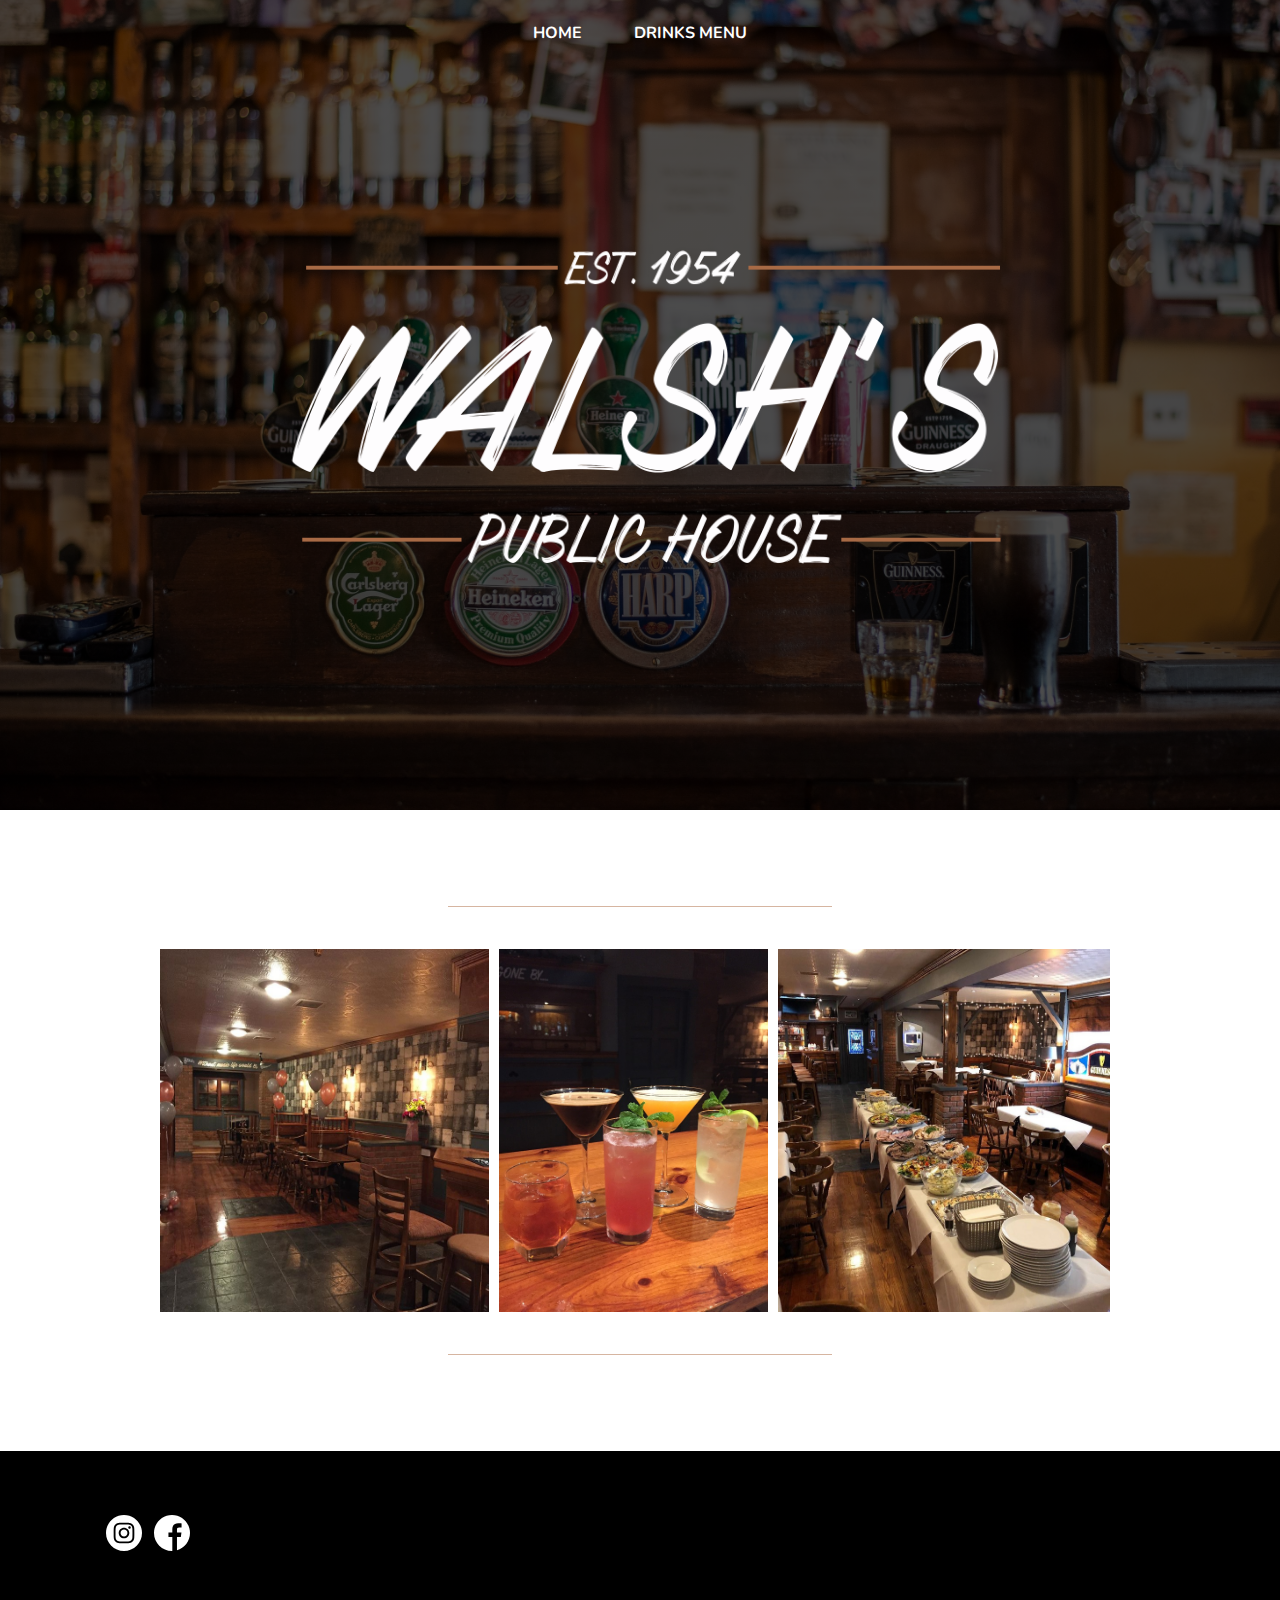
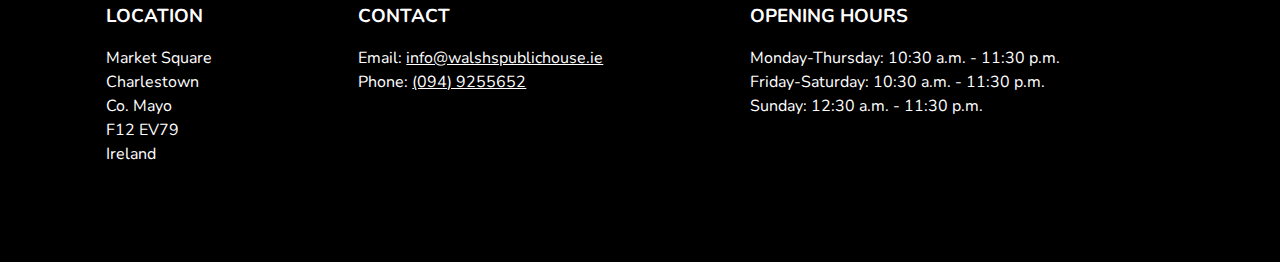
<file: index.html>
<!doctype html>
<html class="no-js" lang="">

<head>
  <meta charset="utf-8">
  <title>Home | Walshs Public House</title>
  <meta name="description" content="">
  <meta name="viewport" content="width=device-width, initial-scale=1">

  <meta property="og:title" content="">
  <meta property="og:type" content="">
  <meta property="og:url" content="">
  <meta property="og:image" content="">

  <link rel="manifest" href="site.webmanifest">
  <link rel="apple-touch-icon" href="icon.png">
  <!-- Place favicon.ico in the root directory -->

  <link rel="stylesheet" href="css/normalize.css">
  <link rel="stylesheet" href="css/style.css">
  <link href="https://fonts.googleapis.com/css2?family=Nunito:wght@400;700&display=swap" rel="stylesheet">
  <meta name="theme-color" content="#fafafa">
</head>
<body>
  <!--<header class="alert-banner">
    <a href="https://anyexcuse.com/promo/yourcarlsberg">Claim Your Free Carlsberg Now!</a>
  </header>-->
  <main class="main-outer">  
    <div class="main-image">
      <div class="main-inner">
        <div class="nav-container">
          <a href="./index.html">Home</a>
          <a href="./drinks-menu.html">Drinks Menu</a>
        </div>
        <div class="logo-main-container">
          <div>
            <img class="logo-main" alt="logo" src="img/Walsh's Logo trans.png"/>
          </div>
        </div>
      <div>
    </div>

  </main>

  <div class="photo-container-outer">
    <div class="border-line"></div>
    <div class="photo-container">
      <div>
        <img src="img/parties-1.jpg" alt="walshs party 1"/>
      </div>
      <div>
        <img src="img/cocktails.jpg" alt="walshs cocktails"/>
      </div>
      <div>
        <img src="img/parties-2.jpg" alt="walshs party 2"/>
      </div>
    </div>
    <div class="border-line"></div>
  </div>

  <footer>
      <div class="footer-container">
        <div class="footer-wrapper">
          <div class="social-icons">
          <a class="svg-link" href="https://www.instagram.com/walshspublichouse/">
            <svg viewBox="0 0 512 512" xmlns="http://www.w3.org/2000/svg"><path d="m305 256c0 27.0625-21.9375 49-49 49s-49-21.9375-49-49 21.9375-49 49-49 49 21.9375 49 49zm0 0"/><path d="m370.59375 169.304688c-2.355469-6.382813-6.113281-12.160157-10.996094-16.902344-4.742187-4.882813-10.515625-8.640625-16.902344-10.996094-5.179687-2.011719-12.960937-4.40625-27.292968-5.058594-15.503906-.707031-20.152344-.859375-59.402344-.859375-39.253906 0-43.902344.148438-59.402344.855469-14.332031.65625-22.117187 3.050781-27.292968 5.0625-6.386719 2.355469-12.164063 6.113281-16.902344 10.996094-4.882813 4.742187-8.640625 10.515625-11 16.902344-2.011719 5.179687-4.40625 12.964843-5.058594 27.296874-.707031 15.5-.859375 20.148438-.859375 59.402344 0 39.25.152344 43.898438.859375 59.402344.652344 14.332031 3.046875 22.113281 5.058594 27.292969 2.359375 6.386719 6.113281 12.160156 10.996094 16.902343 4.742187 4.882813 10.515624 8.640626 16.902343 10.996094 5.179688 2.015625 12.964844 4.410156 27.296875 5.0625 15.5.707032 20.144532.855469 59.398438.855469 39.257812 0 43.90625-.148437 59.402344-.855469 14.332031-.652344 22.117187-3.046875 27.296874-5.0625 12.820313-4.945312 22.953126-15.078125 27.898438-27.898437 2.011719-5.179688 4.40625-12.960938 5.0625-27.292969.707031-15.503906.855469-20.152344.855469-59.402344 0-39.253906-.148438-43.902344-.855469-59.402344-.652344-14.332031-3.046875-22.117187-5.0625-27.296874zm-114.59375 162.179687c-41.691406 0-75.488281-33.792969-75.488281-75.484375s33.796875-75.484375 75.488281-75.484375c41.6875 0 75.484375 33.792969 75.484375 75.484375s-33.796875 75.484375-75.484375 75.484375zm78.46875-136.3125c-9.742188 0-17.640625-7.898437-17.640625-17.640625s7.898437-17.640625 17.640625-17.640625 17.640625 7.898437 17.640625 17.640625c-.003906 9.742188-7.898437 17.640625-17.640625 17.640625zm0 0"/><path d="m256 0c-141.363281 0-256 114.636719-256 256s114.636719 256 256 256 256-114.636719 256-256-114.636719-256-256-256zm146.113281 316.605469c-.710937 15.648437-3.199219 26.332031-6.832031 35.683593-7.636719 19.746094-23.246094 35.355469-42.992188 42.992188-9.347656 3.632812-20.035156 6.117188-35.679687 6.832031-15.675781.714844-20.683594.886719-60.605469.886719-39.925781 0-44.929687-.171875-60.609375-.886719-15.644531-.714843-26.332031-3.199219-35.679687-6.832031-9.8125-3.691406-18.695313-9.476562-26.039063-16.957031-7.476562-7.339844-13.261719-16.226563-16.953125-26.035157-3.632812-9.347656-6.121094-20.035156-6.832031-35.679687-.722656-15.679687-.890625-20.6875-.890625-60.609375s.167969-44.929688.886719-60.605469c.710937-15.648437 3.195312-26.332031 6.828125-35.683593 3.691406-9.808594 9.480468-18.695313 16.960937-26.035157 7.339844-7.480469 16.226563-13.265625 26.035157-16.957031 9.351562-3.632812 20.035156-6.117188 35.683593-6.832031 15.675781-.714844 20.683594-.886719 60.605469-.886719s44.929688.171875 60.605469.890625c15.648437.710937 26.332031 3.195313 35.683593 6.824219 9.808594 3.691406 18.695313 9.480468 26.039063 16.960937 7.476563 7.34375 13.265625 16.226563 16.953125 26.035157 3.636719 9.351562 6.121094 20.035156 6.835938 35.683593.714843 15.675781.882812 20.683594.882812 60.605469s-.167969 44.929688-.886719 60.605469zm0 0"/></svg>
          </a>
          <a class="svg-link" href="https://www.facebook.com/WalshsPublicHouse">
            <svg viewBox="0 0 512 512" xmlns="http://www.w3.org/2000/svg"><path d="m512 256c0-141.4-114.6-256-256-256s-256 114.6-256 256 114.6 256 256 256c1.5 0 3 0 4.5-.1v-199.2h-55v-64.1h55v-47.2c0-54.7 33.4-84.5 82.2-84.5 23.4 0 43.5 1.7 49.3 2.5v57.2h-33.6c-26.5 0-31.7 12.6-31.7 31.1v40.8h63.5l-8.3 64.1h-55.2v189.5c107-30.7 185.3-129.2 185.3-246.1z"/></svg>       
          </a>
          </div>
          <div class="footer-items-container">
            <div class="location">
              <h3>Location</h3>
              <p class="adr">
                <span class="street-address">Market Square</span><br>
                <span class="town">Charlestown</span><br>
                <span class="county">Co. Mayo</span><br>
                <span class="postal-code">F12 EV79</span><br>
                <span class="country-name">Ireland</span>
              </p>
          </div>
          <div class="contact">
            <h3>Contact</h3>
            <address>
              Email: <a href="mailto:info@walshspublichouse.ie">info@walshspublichouse.ie</a><br>
              Phone: <a href="tel:0949255652">(094) 9255652</a>
            </address>
          </div>
          <div class="opening-hours">
            <h3>Opening Hours</h3>
            <div itemprop="openingHoursSpecification" itemscope itemtype="http://schema.org/OpeningHoursSpecification">
                Monday-Thursday:
              <link itemprop="dayOfWeek" href="http://purl.org/goodrelations/v1#Monday" />
              <link itemprop="dayOfWeek" href="http://purl.org/goodrelations/v1#Tuesday" />
              <link itemprop="dayOfWeek" href="http://purl.org/goodrelations/v1#Wednesday" />
              <link itemprop="dayOfWeek" href="http://purl.org/goodrelations/v1#Thursday" />
              <meta itemprop="opens" content="10:30:00">10:30 a.m. -
              <meta itemprop="closes" content="23:30:00">11:30 p.m.
            </div>
            <div itemprop="openingHoursSpecification" itemscope itemtype="http://schema.org/OpeningHoursSpecification">
              Friday-Saturday:
              <link itemprop="dayOfWeek" href="http://purl.org/goodrelations/v1#Friday" />
              <link itemprop="dayOfWeek" href="http://purl.org/goodrelations/v1#Saturday" />
              <meta itemprop="opens" content="10:30:00">10:30 a.m. -
              <meta itemprop="closes" content="23:30:00">11:30 p.m.
            </div>
            <div itemprop="openingHoursSpecification" itemscope itemtype="http://schema.org/OpeningHoursSpecification">
              Sunday:
              <link itemprop="dayOfWeek" href="http://purl.org/goodrelations/v1#Sunday" />
              <meta itemprop="opens" content="12:30:00">12:30 a.m. -
              <meta itemprop="closes" content="23:00:00">11:30 p.m.
            </div>
          </div>
        </div>
      </div>
    </div>
  </footer>

  <!-- Google Analytics: change UA-XXXXX-Y to be your site's ID. -->
  <!--<script>
    window.ga = function () { ga.q.push(arguments) }; ga.q = []; ga.l = +new Date;
    ga('create', 'UA-XXXXX-Y', 'auto'); ga('set', 'anonymizeIp', true); ga('set', 'transport', 'beacon'); ga('send', 'pageview')
  </script>
  <script src="https://www.google-analytics.com/analytics.js" async></script>-->

</body> 
</html>
</file>
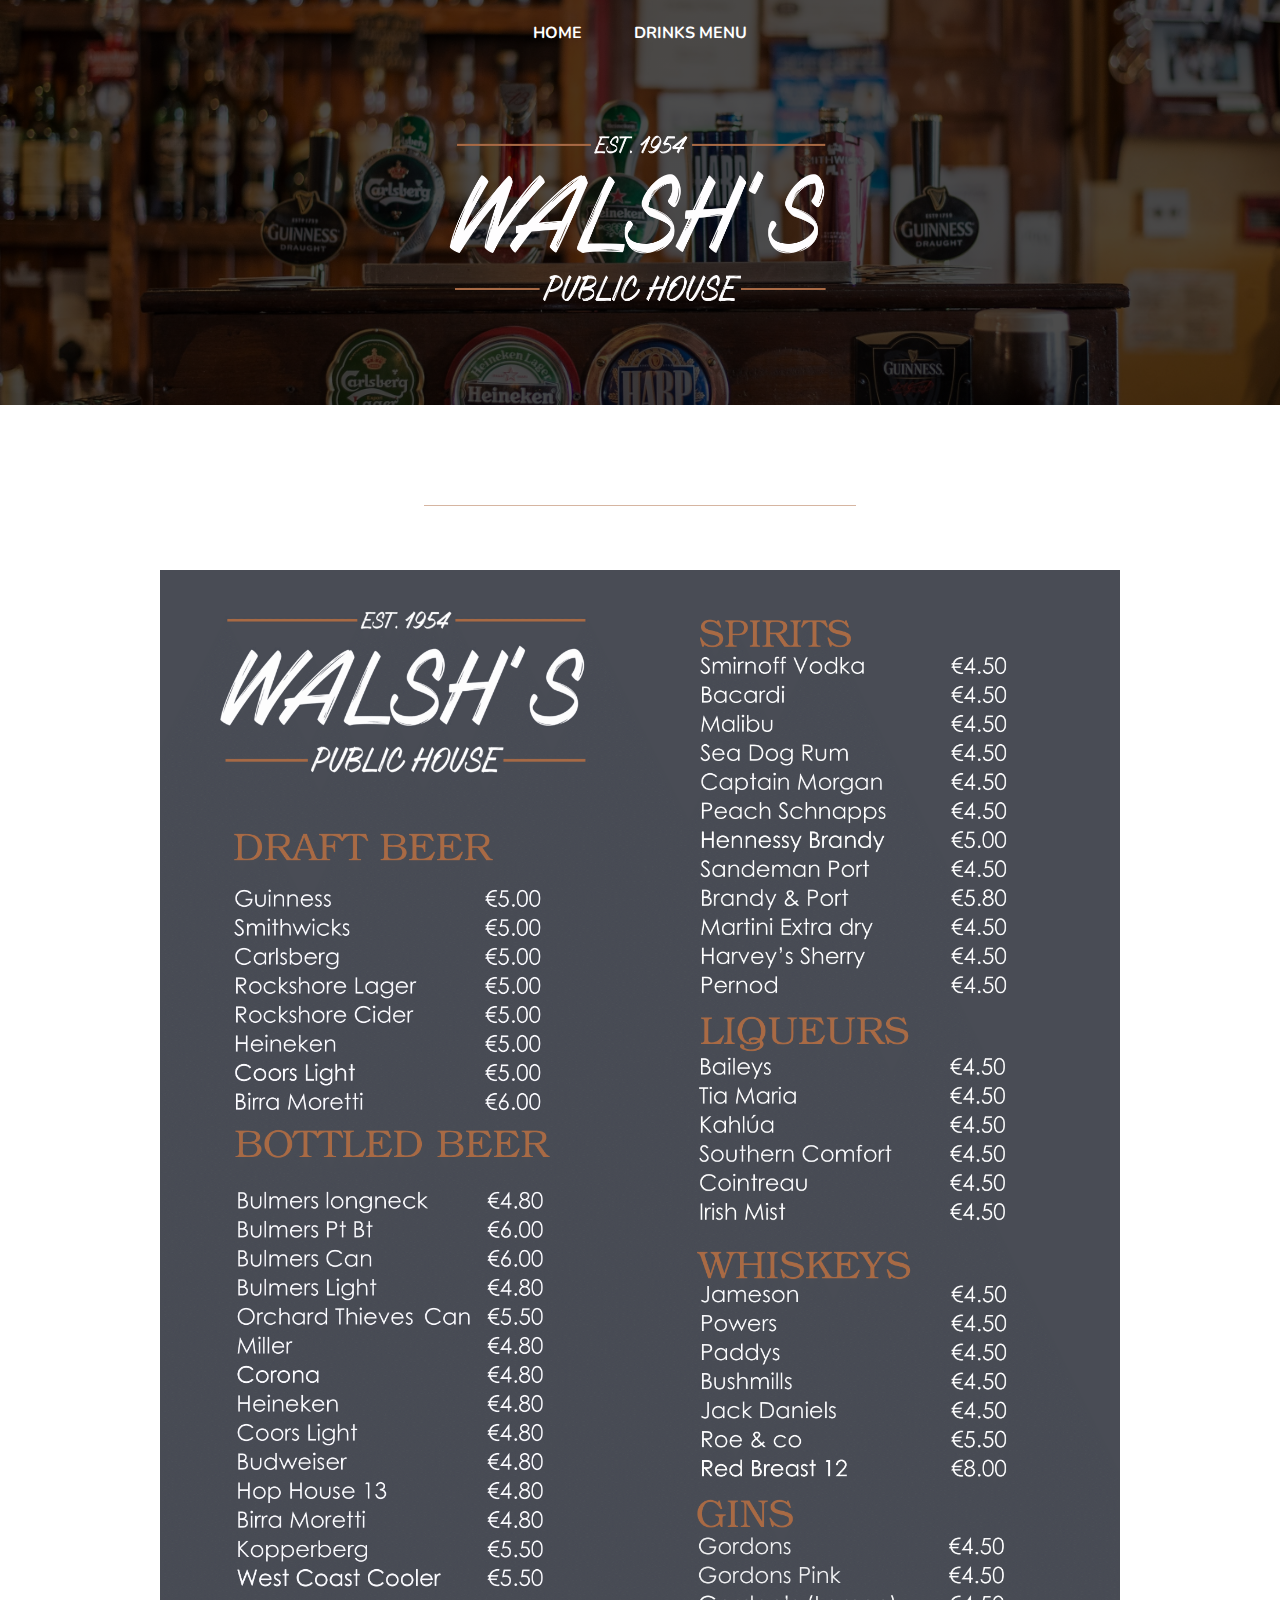
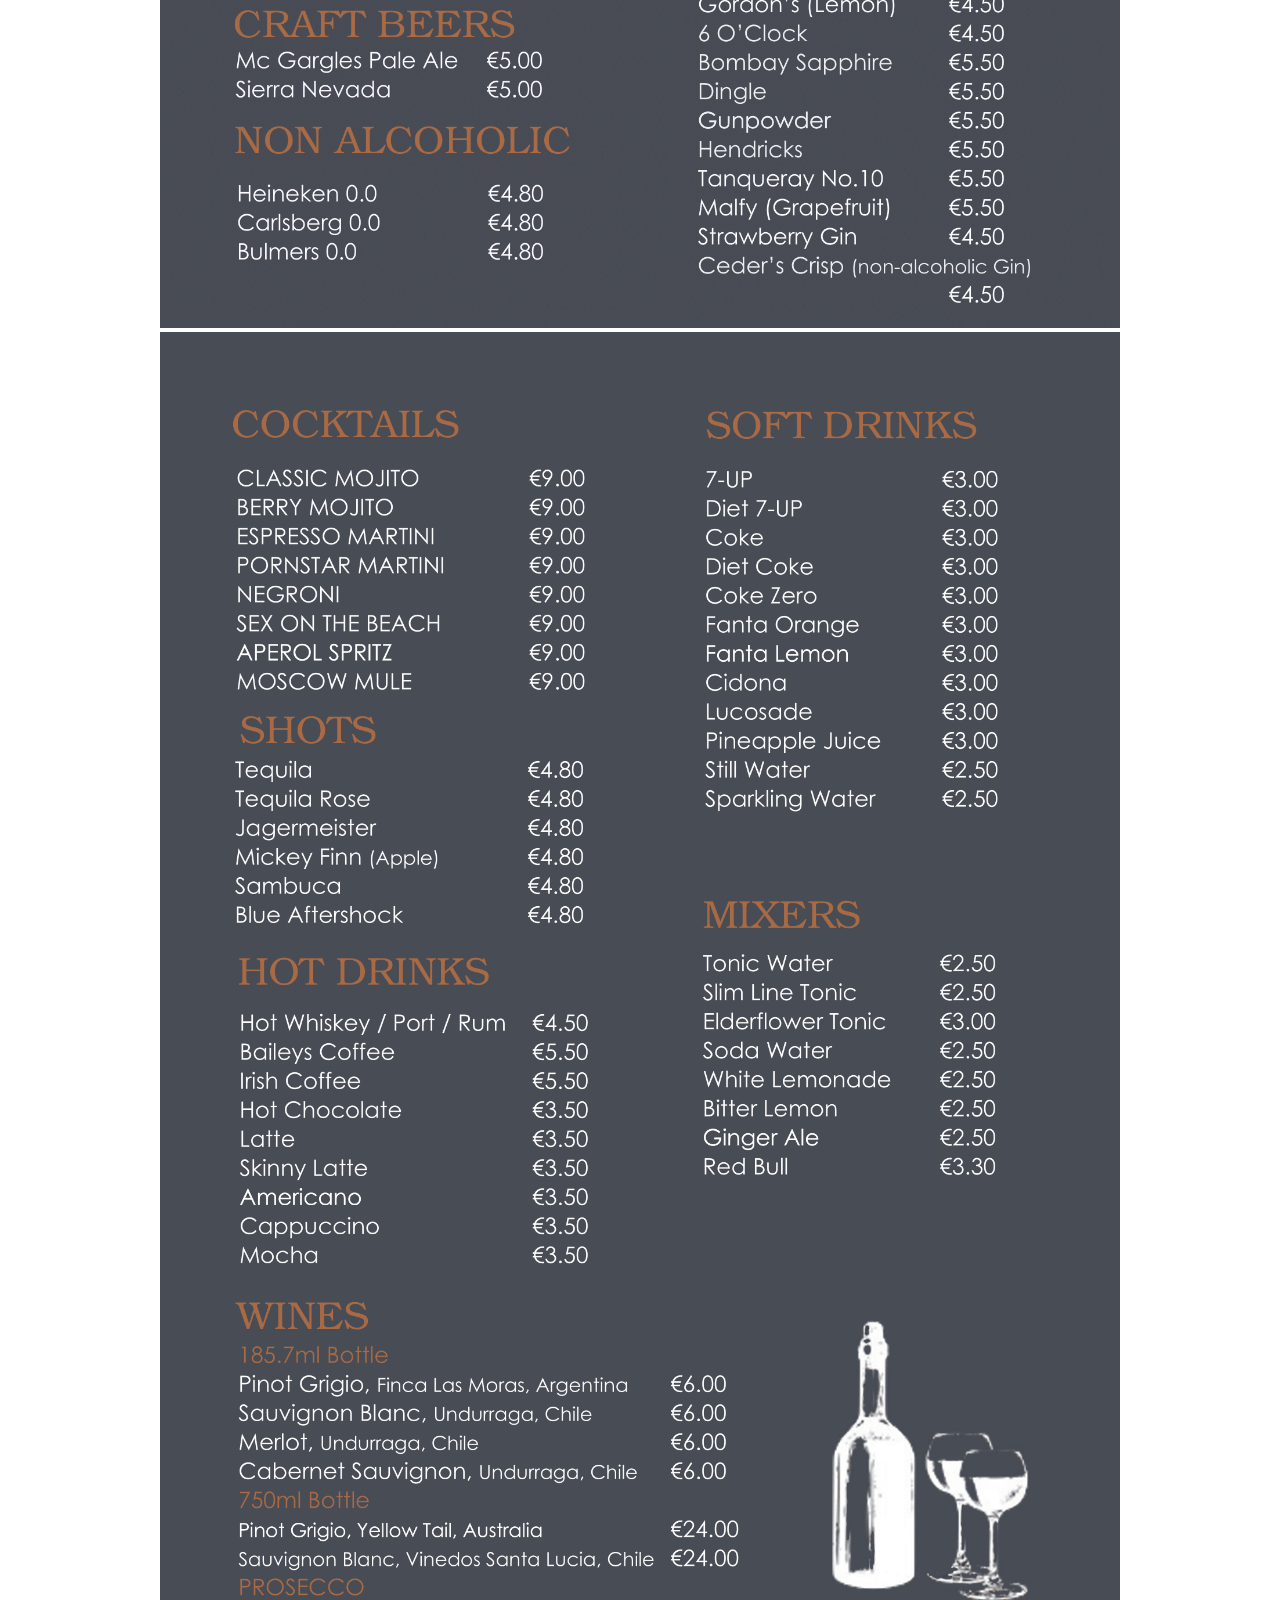
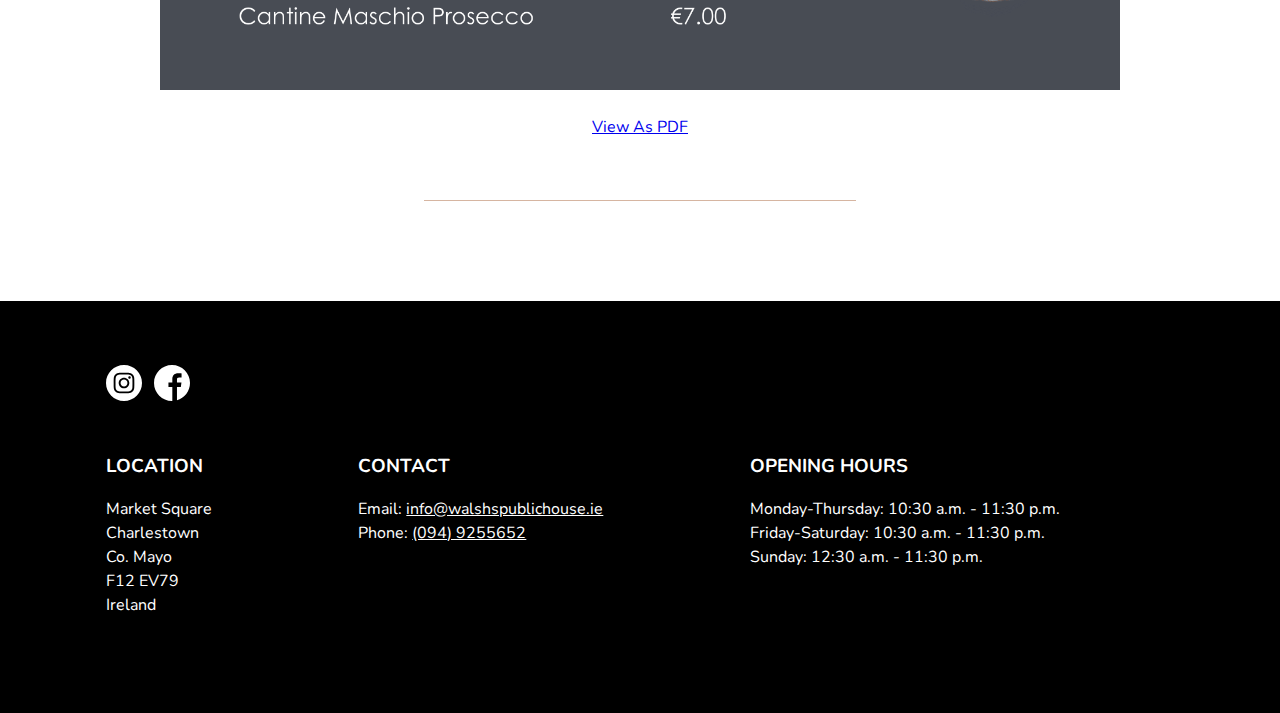
<file: drinks-menu.html>
<!doctype html>
<html class="no-js" lang="">

<head>
  <meta charset="utf-8">
  <title>Drinks Menu | Walshs Public House</title>
  <meta name="description" content="">
  <meta name="viewport" content="width=device-width, initial-scale=1">

  <meta property="og:title" content="">
  <meta property="og:type" content="">
  <meta property="og:url" content="">
  <meta property="og:image" content="">

  <link rel="manifest" href="site.webmanifest">
  <link rel="apple-touch-icon" href="icon.png">
  <!-- Place favicon.ico in the root directory -->
  <link href="https://fonts.googleapis.com/css2?family=Nunito:wght@400;700&display=swap" rel="stylesheet">
  <link rel="stylesheet" href="css/normalize.css">
  <link rel="stylesheet" href="css/style.css">

  <meta name="theme-color" content="#fafafa">
</head>
<body>
  <!--<header class="alert-banner">
    <a href="https://anyexcuse.com/promo/yourcarlsberg">Claim Your Free Carlsberg Now!</a>
  </header>-->
  <main>
    <div class="main-image-drinks">
      <div class="main-inner">
        <div class="nav-container">
          <a href="./index.html">Home</a>
          <a href="./drinks-menu.html">Drinks Menu</a>
        </div>
        <div class="logo-main-container">
          <div class="logo-drinks-inner-container">
            <img class="logo-drinks" alt="logo" src="img/Walsh's Logo trans cropped.png"/>
          </div>
        </div>
      </div>
    </div>
    <div class="menu-container">
      <div class="border-line"></div>
        <div class="menu-container-inner">
            <img src="img/Drinks List 2024 -1.png" alt="drinks list part 1"/>
            <img src="img/Drinks List 2024 -2.png" alt="drinks list part 2"/>
            <a class="pdfLink" href="./img/Drinks List 2024.pdf">View As PDF</a>
        </div>
      <div class="border-line"></div>

    </div>
  </main>
  <footer>
    <div class="footer-container">
      <div class="footer-wrapper">
        <div class="social-icons">
        <a class="svg-link" href="https://www.instagram.com/walshspublichouse/">
          <svg viewBox="0 0 512 512" xmlns="http://www.w3.org/2000/svg"><path d="m305 256c0 27.0625-21.9375 49-49 49s-49-21.9375-49-49 21.9375-49 49-49 49 21.9375 49 49zm0 0"/><path d="m370.59375 169.304688c-2.355469-6.382813-6.113281-12.160157-10.996094-16.902344-4.742187-4.882813-10.515625-8.640625-16.902344-10.996094-5.179687-2.011719-12.960937-4.40625-27.292968-5.058594-15.503906-.707031-20.152344-.859375-59.402344-.859375-39.253906 0-43.902344.148438-59.402344.855469-14.332031.65625-22.117187 3.050781-27.292968 5.0625-6.386719 2.355469-12.164063 6.113281-16.902344 10.996094-4.882813 4.742187-8.640625 10.515625-11 16.902344-2.011719 5.179687-4.40625 12.964843-5.058594 27.296874-.707031 15.5-.859375 20.148438-.859375 59.402344 0 39.25.152344 43.898438.859375 59.402344.652344 14.332031 3.046875 22.113281 5.058594 27.292969 2.359375 6.386719 6.113281 12.160156 10.996094 16.902343 4.742187 4.882813 10.515624 8.640626 16.902343 10.996094 5.179688 2.015625 12.964844 4.410156 27.296875 5.0625 15.5.707032 20.144532.855469 59.398438.855469 39.257812 0 43.90625-.148437 59.402344-.855469 14.332031-.652344 22.117187-3.046875 27.296874-5.0625 12.820313-4.945312 22.953126-15.078125 27.898438-27.898437 2.011719-5.179688 4.40625-12.960938 5.0625-27.292969.707031-15.503906.855469-20.152344.855469-59.402344 0-39.253906-.148438-43.902344-.855469-59.402344-.652344-14.332031-3.046875-22.117187-5.0625-27.296874zm-114.59375 162.179687c-41.691406 0-75.488281-33.792969-75.488281-75.484375s33.796875-75.484375 75.488281-75.484375c41.6875 0 75.484375 33.792969 75.484375 75.484375s-33.796875 75.484375-75.484375 75.484375zm78.46875-136.3125c-9.742188 0-17.640625-7.898437-17.640625-17.640625s7.898437-17.640625 17.640625-17.640625 17.640625 7.898437 17.640625 17.640625c-.003906 9.742188-7.898437 17.640625-17.640625 17.640625zm0 0"/><path d="m256 0c-141.363281 0-256 114.636719-256 256s114.636719 256 256 256 256-114.636719 256-256-114.636719-256-256-256zm146.113281 316.605469c-.710937 15.648437-3.199219 26.332031-6.832031 35.683593-7.636719 19.746094-23.246094 35.355469-42.992188 42.992188-9.347656 3.632812-20.035156 6.117188-35.679687 6.832031-15.675781.714844-20.683594.886719-60.605469.886719-39.925781 0-44.929687-.171875-60.609375-.886719-15.644531-.714843-26.332031-3.199219-35.679687-6.832031-9.8125-3.691406-18.695313-9.476562-26.039063-16.957031-7.476562-7.339844-13.261719-16.226563-16.953125-26.035157-3.632812-9.347656-6.121094-20.035156-6.832031-35.679687-.722656-15.679687-.890625-20.6875-.890625-60.609375s.167969-44.929688.886719-60.605469c.710937-15.648437 3.195312-26.332031 6.828125-35.683593 3.691406-9.808594 9.480468-18.695313 16.960937-26.035157 7.339844-7.480469 16.226563-13.265625 26.035157-16.957031 9.351562-3.632812 20.035156-6.117188 35.683593-6.832031 15.675781-.714844 20.683594-.886719 60.605469-.886719s44.929688.171875 60.605469.890625c15.648437.710937 26.332031 3.195313 35.683593 6.824219 9.808594 3.691406 18.695313 9.480468 26.039063 16.960937 7.476563 7.34375 13.265625 16.226563 16.953125 26.035157 3.636719 9.351562 6.121094 20.035156 6.835938 35.683593.714843 15.675781.882812 20.683594.882812 60.605469s-.167969 44.929688-.886719 60.605469zm0 0"/></svg>
        </a>
        <a class="svg-link" href="https://www.facebook.com/WalshsPublicHouse">
          <svg viewBox="0 0 512 512" xmlns="http://www.w3.org/2000/svg"><path d="m512 256c0-141.4-114.6-256-256-256s-256 114.6-256 256 114.6 256 256 256c1.5 0 3 0 4.5-.1v-199.2h-55v-64.1h55v-47.2c0-54.7 33.4-84.5 82.2-84.5 23.4 0 43.5 1.7 49.3 2.5v57.2h-33.6c-26.5 0-31.7 12.6-31.7 31.1v40.8h63.5l-8.3 64.1h-55.2v189.5c107-30.7 185.3-129.2 185.3-246.1z"/></svg>       
        </a>
        </div>
        <div class="footer-items-container">
          <div class="location">
            <h3>Location</h3>
            <p class="adr">
              <span class="street-address">Market Square</span><br>
              <span class="town">Charlestown</span><br>
              <span class="county">Co. Mayo</span><br>
              <span class="postal-code">F12 EV79</span><br>
              <span class="country-name">Ireland</span>
            </p>
        </div>
        <div class="contact">
          <h3>Contact</h3>
          <address>
            Email: <a href="mailto:info@walshspublichouse.ie">info@walshspublichouse.ie</a><br>
            Phone: <a href="tel:0949255652">(094) 9255652</a>
          </address>
        </div>
        <div class="opening-hours">
          <h3>Opening Hours</h3>
          <div itemprop="openingHoursSpecification" itemscope itemtype="http://schema.org/OpeningHoursSpecification">
              Monday-Thursday:
            <link itemprop="dayOfWeek" href="http://purl.org/goodrelations/v1#Monday" />
            <link itemprop="dayOfWeek" href="http://purl.org/goodrelations/v1#Tuesday" />
            <link itemprop="dayOfWeek" href="http://purl.org/goodrelations/v1#Wednesday" />
            <link itemprop="dayOfWeek" href="http://purl.org/goodrelations/v1#Thursday" />
            <meta itemprop="opens" content="10:30:00">10:30 a.m. -
            <meta itemprop="closes" content="23:30:00">11:30 p.m.
          </div>
          <div itemprop="openingHoursSpecification" itemscope itemtype="http://schema.org/OpeningHoursSpecification">
            Friday-Saturday:
            <link itemprop="dayOfWeek" href="http://purl.org/goodrelations/v1#Friday" />
            <link itemprop="dayOfWeek" href="http://purl.org/goodrelations/v1#Saturday" />
            <meta itemprop="opens" content="10:30:00">10:30 a.m. -
            <meta itemprop="closes" content="23:30:00">11:30 p.m.
          </div>
          <div itemprop="openingHoursSpecification" itemscope itemtype="http://schema.org/OpeningHoursSpecification">
            Sunday:
            <link itemprop="dayOfWeek" href="http://purl.org/goodrelations/v1#Sunday" />
            <meta itemprop="opens" content="12:30:00">12:30 a.m. -
            <meta itemprop="closes" content="23:00:00">11:30 p.m.
          </div>
        </div>
      </div>
    </div>
  </div>
  </footer>

  <!-- Google Analytics: change UA-XXXXX-Y to be your site's ID. -->
  <!--<script>
    window.ga = function () { ga.q.push(arguments) }; ga.q = []; ga.l = +new Date;
    ga('create', 'UA-XXXXX-Y', 'auto'); ga('set', 'anonymizeIp', true); ga('set', 'transport', 'beacon'); ga('send', 'pageview')
  </script>
  <script src="https://www.google-analytics.com/analytics.js" async></script>-->

</body> 
</html>
</file>
<file: css/style.css>
.alert-banner{
    font-size: 24px;
    padding: 24px 16px;
    text-align: center;
    background-color: #a86a45;
    font-weight: bold;
    border-bottom:1px solid white;
}
.alert-banner a{
    color: white;
}

.main-image{
    display:flex;
    /*background-image: linear-gradient(90deg,rgba(47,45,65,.9),rgba(47,45,65,.9)), url('../img/pub-image.jpg');*/
    background-image: linear-gradient(90deg,rgba(0,0,0,.7),rgba(0,0,0,.7)), url('../img/pub-image.jpg');

    background-position: center center;
    background-repeat: no-repeat;
    background-size: cover;
    position: absolute;
    top: 0;
    left: 0;
    right: 0;
    bottom: 0;
}

.main-image-drinks{
    display:flex;
    background-image: linear-gradient(90deg,rgba(0,0,0,.7),rgba(0,0,0,.7)), url('../img/pub-image.jpg');
    background-position: center center;
    background-size: 100%;
    left: 0;
    right: 0;
    min-height:55vh;
}

@media (min-width:700px)
{  
    .main-image-drinks{
        min-height:50vh;
    }
}

@media (min-width:1200px)
{  
    .main-image-drinks{
        min-height:45vh;
    }
}

.menu-container-inner{
    padding-top: 32px; 
    padding-bottom: 32px; 
}

@media (min-width:350px)
{
    .menu-container-inner {
        padding-top: 50px;
        padding-bottom:50px;
    }
}
@media (min-width:700px)
{
    .menu-container-inner {
        padding-top: 64px;
        padding-bottom: 64px;
    }
}

.menu-container-inner{
    max-width: 960px; 
    margin: 0 auto;
    text-align:center;
}

.menu-container {
    padding: 64px 32px;
}

@media (min-width:350px)
{
    .menu-container {
        padding: 96px 50px;
    }
}
@media (min-width:700px)
{
    .menu-container {
        padding: 100px;
    }
}

.menu-container img{
    width: 100%;
}

.main-inner{
    width: 100%;
}

.main-image a, .main-image-drinks a{
    color: white;
    text-decoration: none;
    text-transform: uppercase;
    padding: 24px;
    font-weight: bold;
}

a {
  font-family: 'Nunito', sans-serif;
}

.nav-container{
    margin: 0 auto;
    padding-top: 24px;
    text-align: center;
    z-index: 1000;
    position: relative;
}

.pdfLink{
    padding-top:24px;
    display: inline-block;
}

footer{
    background-color: black;
    color: white;
    font-family: Nunito, sans-serif;
}

footer a{
    color: white;
}

footer h3{
    text-transform: uppercase;
}

footer p, footer span, footer .opening-hours div, footer address {
    line-height: 1.5em;
}

footer address{
    font-style: normal;
}

.footer-container{
    padding-top: 64px;
    padding-bottom: 64px;
}

.footer-items-container {
    display: flex;
    flex-direction: column;
    flex-wrap: wrap;
}

@media (min-width:700px)
{
    .footer-items-container {
        flex-direction: row;
    }
}

.footer-items-container > div {
    flex: 1 0 auto;
    padding: 16px;
}

.footer-wrapper {
    max-width: 1100px;
    margin:0 auto;
    padding-right: 32px;
    padding-left: 32px;
}

@media (min-width:700px)
{  
    .footer-wrapper {
        padding-right: 64px;
        padding-left: 64px;
    }
}

.social-icons{
    padding-left: 16px;
}

.main-outer{
    position: relative;
    height: 70vh;
    overflow: hidden;
}

@media (min-width:1000px)
{  
    .main-outer{
        height: 90vh;
    }
}

.svg-link {
    width: 36px;
    height: 36px;
    position: relative;
    display: inline-block;
    margin-right:8px;
    margin-bottom:16px;
}
footer svg{
    fill: white;
    position: absolute;
    top: 0;
    left: 0;
    width: 100%;
    height: 100%;
}

/***********************************************/
.photo-container-outer{
    max-width: 960px;
    margin:0 auto;
    padding-top: 96px;
    padding-bottom: 96px;
    padding-left: 32px;
    padding-right: 32px;
}

.photo-container > div {
    margin: 10px;
    position: relative;
    max-width: 100%;
    min-width: 0;
    background:none;
    margin-left: 0%;
}

@media (min-width:700px)
{  
    .photo-container-outer{
        padding-right: 64px;
        padding-left: 64px;
    }
}

.photo-container{
    display: flex;
    align-items: stretch;
    flex-direction: column;
    padding-top: 32px;
    padding-bottom: 32px;
}

@media (min-width:600px)
{  
    .photo-container{
        flex-direction: row;
    }
}

.border-line{
    border-top: 1px solid rgba(173, 108, 68, 0.5);
    margin-right: 32px;
    margin-left: 32px; 
    max-width: 960px;  

}

@media (min-width:600px)
{  
    .border-line{
        margin-right: 128px;
        margin-left: 128px;  
    }
}

@media (min-width:960px)
{  
    .border-line{
        margin: 0 auto;
        width: 60%;
    }
}
@media (min-width:1200px)
{  
    .border-line{
        margin: 0 auto;
        width: 40%;
    }
}

.photo-container img{
    width: 100%;
    height: 100%;
    overflow: visible;
    overflow-x: visible;
    overflow-y: visible;
}

/*******************************************/

.logo-main-container{
    display: flex;
    height: 100%;
    align-items: center;
    margin-top: -36px;
    justify-content: center;
}

.logo-main-container{
    position: relative;
    max-width: 100%;
    min-width: 0;
    background: none;
}

.logo-main{
    width: 100%;
    height: auto;
    max-width: 1200px;
}
.logo-drinks-inner-container{
    margin-left: 36px;
    margin-right: 36px;
    margin-top: 16px;
}
.logo-drinks{
    width: 100%;
    height: auto;
    max-width: 420px;
    overflow: visible;
    overflow-x: visible;
    overflow-y: visible;
}
</file>
